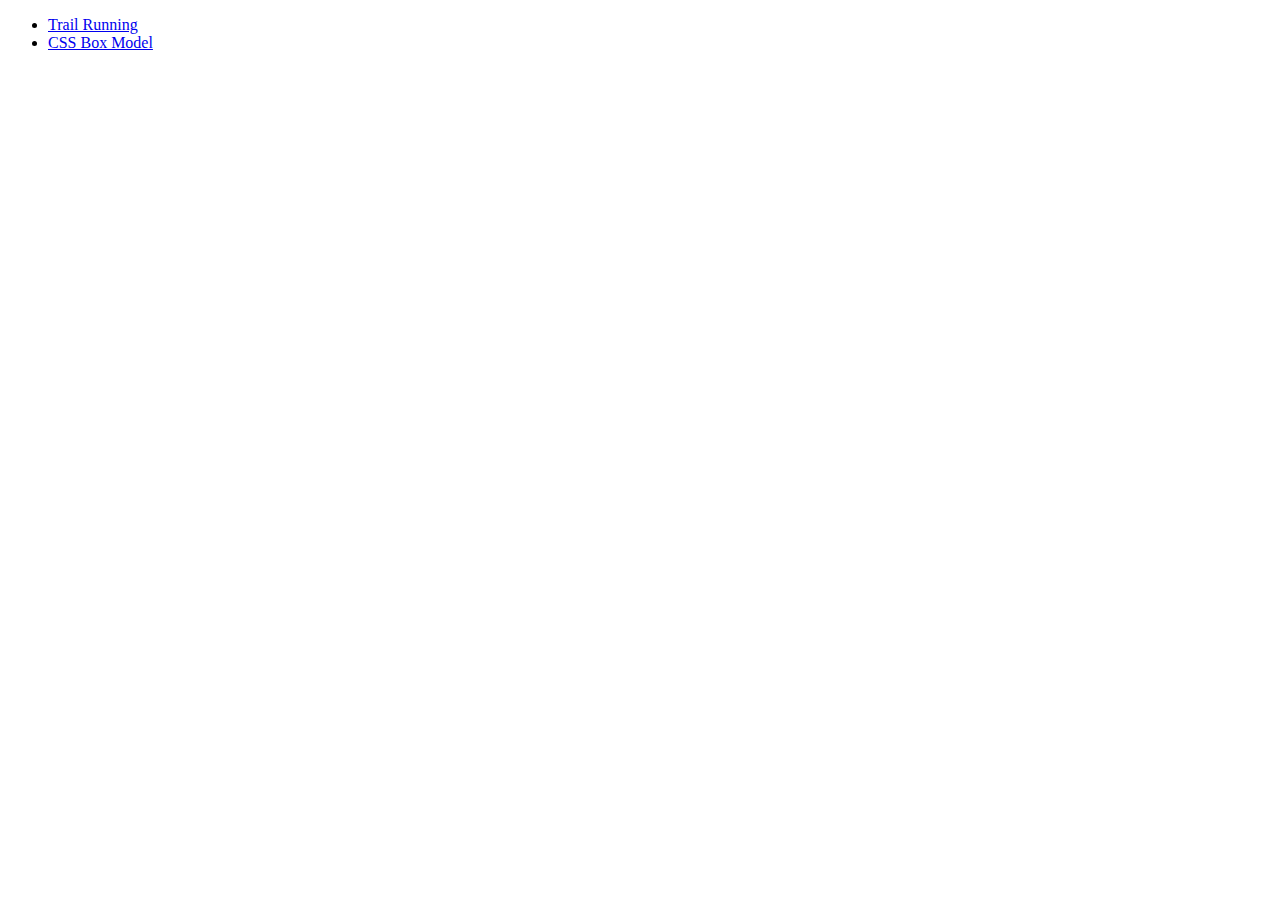
<file: index.html>
<!DOCTYPE html>
<html lang="en">
<head>
    <meta charset="UTF-8">
    <meta name="viewport" content="width=device-width, initial-scale=1.0">
    <title>Document</title>
</head>
<body>
    <ul>
        <li><a href="running.html">Trail Running</a></li>
        <li><a href="box_model.html">CSS Box Model</a></li>
    </ul>
</body>
</html>
</file>
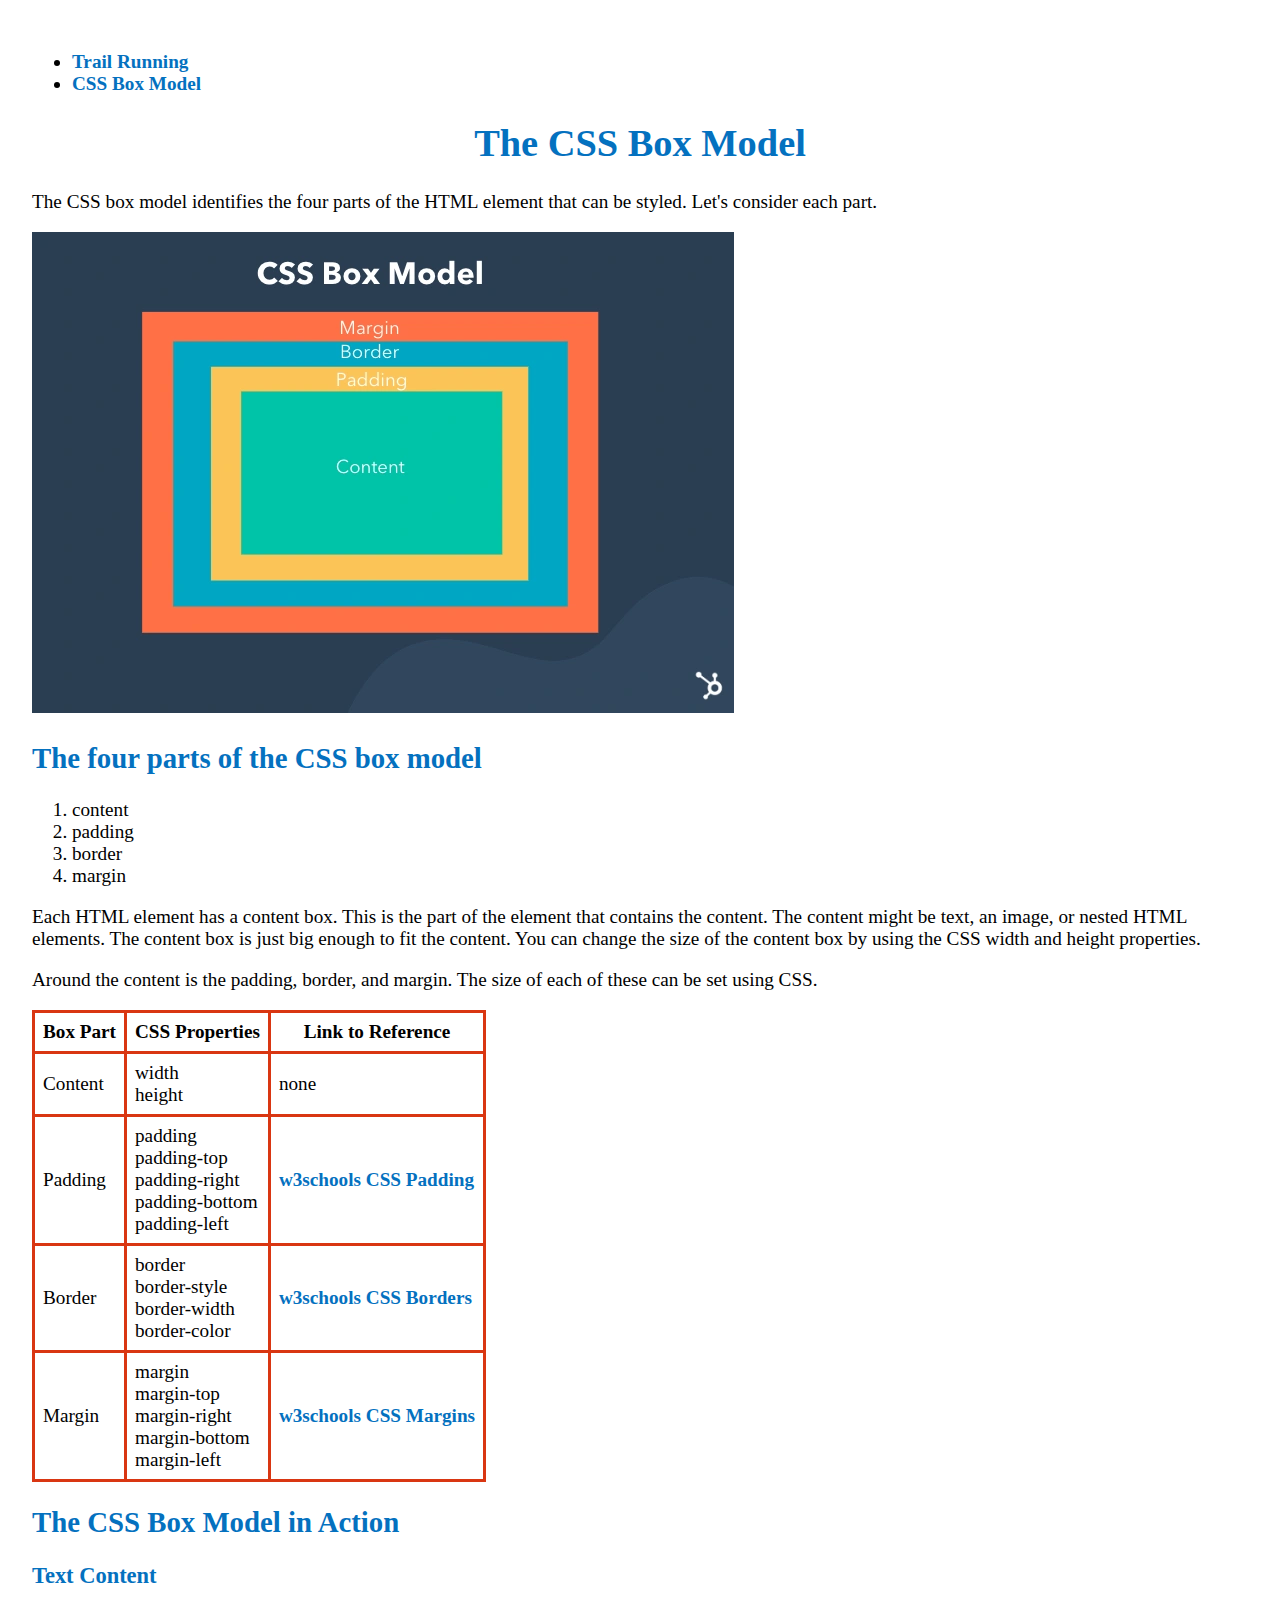
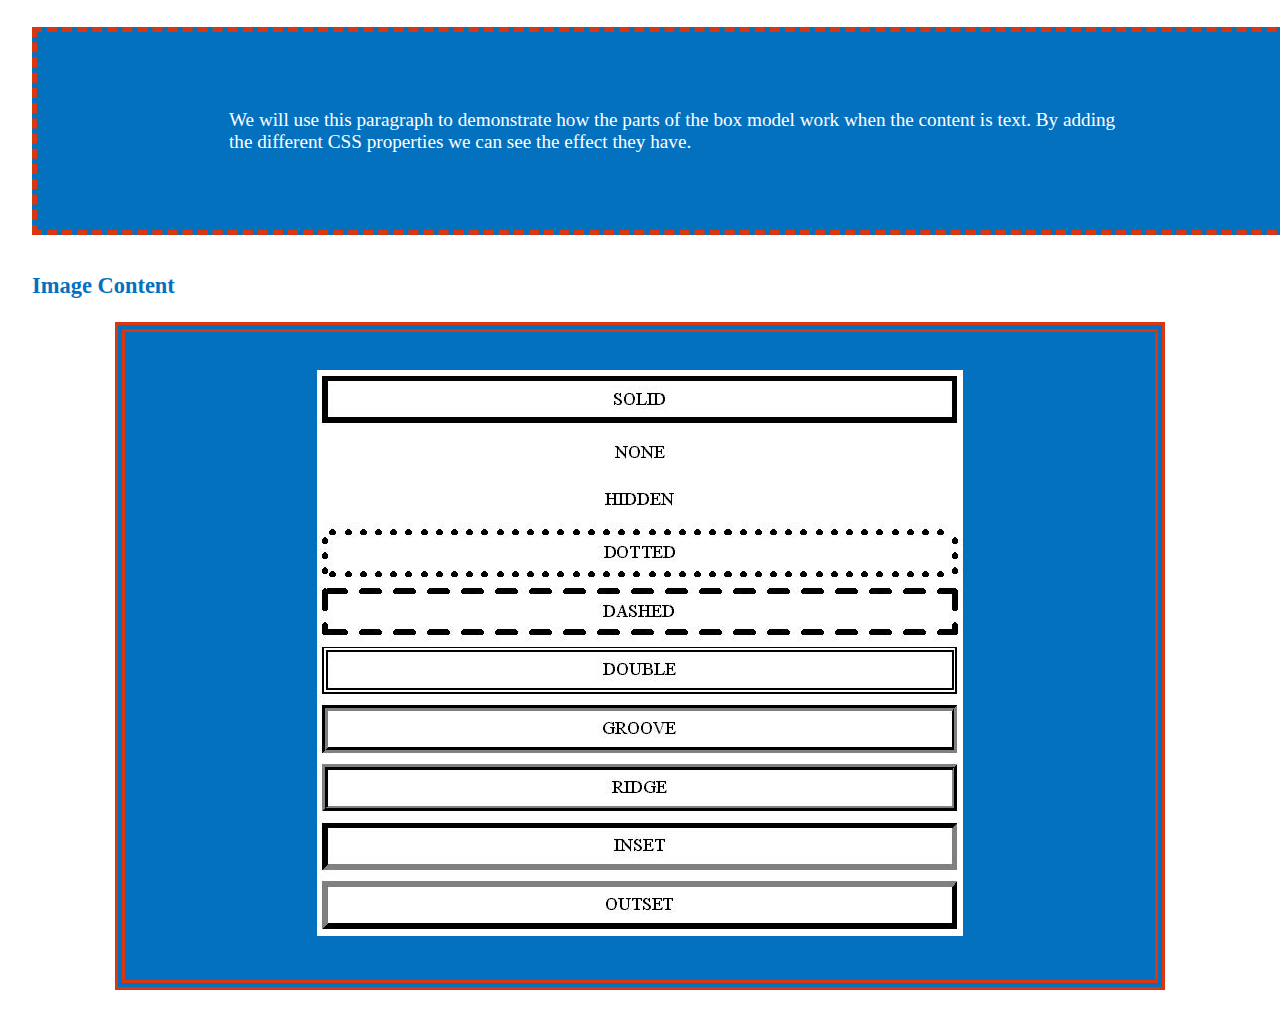
<file: box_model.html>
<!doctype html>
<html lang="en-US">

<head>
  <meta charset="UTF-8">

  <title>CSS Box Model</title>

  <meta name="description" content="Learn CSS Box Model">
  <meta name="keywords" content="CSS, box model">
  <meta name="author" content="Laura Coombs">
  <meta name="viewport" content="width=device-width, initial-scale=1.0">
  <link rel="stylesheet" type="text/css" href="resources/box_model_style.css">
</head>

<body>
  <ul>
    <li><a href="running.html">Trail Running</a></li>
    <li><a href="box_model.html">CSS Box Model</a></li>
  </ul>
  <h1>The CSS Box Model</h1>

  <p>The CSS box model identifies the four parts of the HTML element that
    can be styled. Let's consider each part.</p>

  <img src="resources/css_box_model.jpg" alt="CSS Box Model image" height="481" width="702">

  <h2>The four parts of the CSS box model</h2>

  <ol>
    <li>content</li>
    <li>padding</li>
    <li>border</li>
    <li>margin</li>
  </ol>

  <p>Each HTML element has a content box. This is the part of the element that
    contains the content. The content might be text, an image, or nested HTML
    elements. The content box is just big enough to fit the content. You can
    change the size of the content box by using the CSS width and height
    properties.</p>

  <p>Around the content is the padding, border, and margin. The size of each of
    these can be set using CSS.</p>

  <table>
    <tr>
      <th>Box Part</th>
      <th>CSS Properties</th>
      <th>Link to Reference</th>
    </tr>

    <tr>
      <td>Content</td>
      <td>width <br>height</td>
      <td>none</td>
    </tr>

    <tr>
      <td>Padding</td>
      <td>padding<br>padding-top<br>padding-right<br>padding-bottom<br>
        padding-left</td>
      <td><a href="https://www.w3schools.com/css/css_padding.asp" title="CSS Padding">w3schools CSS Padding</a></td>
    </tr>

    <tr>
      <td>Border</td>
      <td>border<br>border-style<br>border-width<br>border-color</td>
      <td><a href="https://www.w3schools.com/css/css_border.asp" title="CSS Borders">w3schools CSS Borders</a></td>
    </tr>

    <tr>
      <td>Margin</td>
      <td>margin<br>margin-top<br>margin-right<br>margin-bottom<br>
        margin-left</td>
      <td><a href="https://www.w3schools.com/css/css_margin.asp" title="CSS Margins">w3schools CSS Margins</a></td>
    </tr>

  </table>


  <h2>The CSS Box Model in Action</h2>

  <h3>Text Content</h3>

  <p class="text-content">We will use this paragraph to demonstrate how the parts of
    the box model work when the content is text. By adding the
    different CSS properties we can see the effect they have.</p>

  <h3>Image Content</h3>

  <div class="content">
    <a href="https://css-tricks.com/almanac/properties/b/border/">
      <img src="resources/border.jpg" alt="CSS Border Tricks" height="566" width="646" title="CSS Tricks: Border">
    </a>
  </div>


</body>

</html>
</file>
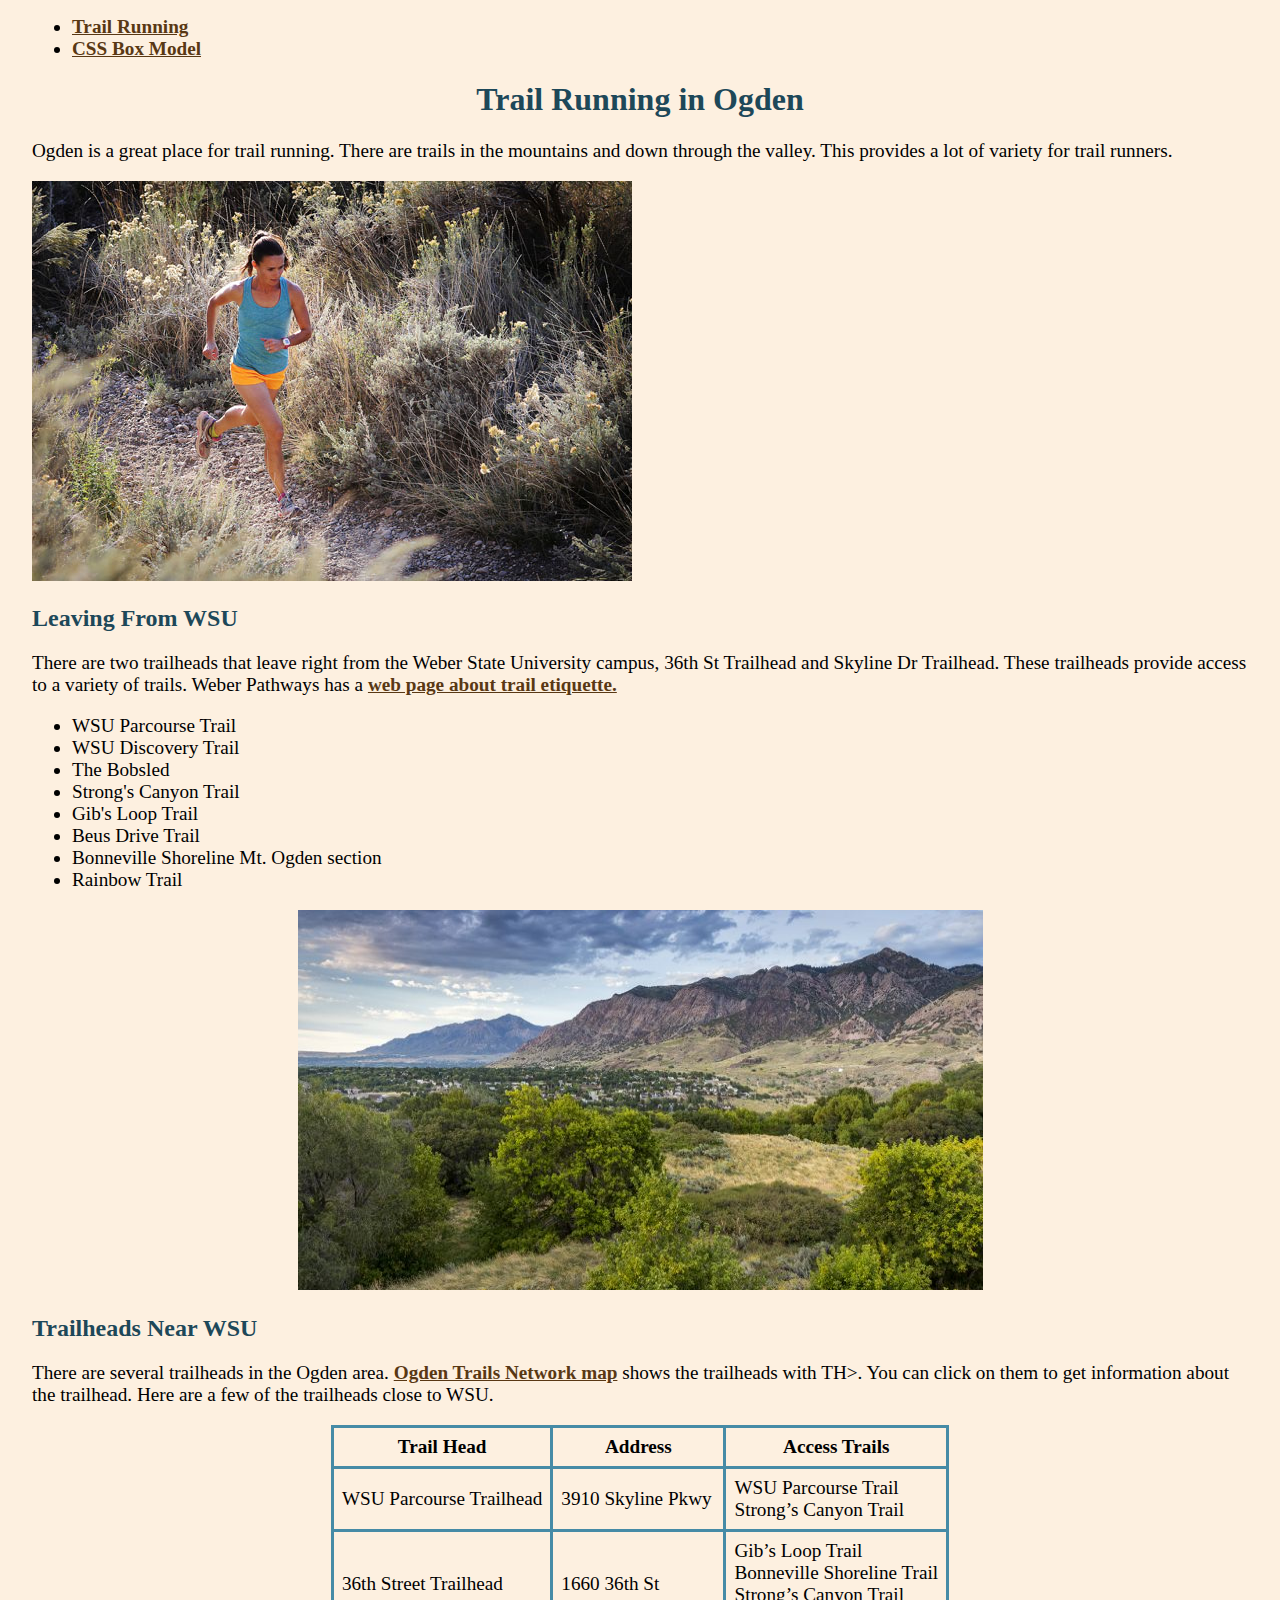
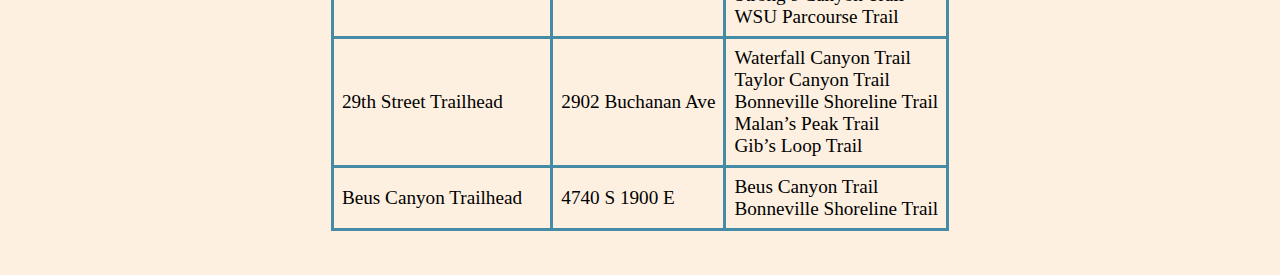
<file: running.html>
<!doctype html>
<html lang="en-US">

<head>
<meta charset="UTF-8">

<title>Trail Running</title>

<meta name="description" content="a brief view of running in Ogden">
<meta name="keywords" content="running, run, Ogden, trail running, trails">
<meta name="author" content= "Linda DuHadway, Laura Coombs">
<meta name="viewport" content="width=device-width, initial-scale=1.0">
<link rel="stylesheet" type="text/css" href="resources/running_style.css">
</head>

<body>
<ul>
	<li><a href="running.html">Trail Running</a></li>
	<li><a href="box_model.html">CSS Box Model</a></li>
</ul>

<h1>Trail Running in Ogden</h1>

<p>Ogden is a great place for trail running. There are trails in the mountains 
and down through the valley. This provides a lot of variety for trail runners.
</p>

<a href="https://www.ogdenmarathon.com/">
<img src="resources/runner.jpg" 
	alt="Cynthia Fowler running on a trail in the Ogden area" 
	width="600" height="400">
</a>
<h2>Leaving From WSU</h2>

<p>There are two trailheads that leave right from the Weber State University 
campus, 36th St Trailhead and Skyline Dr Trailhead. These trailheads provide 
access to a variety of trails. Weber Pathways has a 
<a href="https://www.weberpathways.org/trail-etiquette">web page 
about trail etiquette.</a></p>

<ul>
<li>WSU Parcourse Trail</li>
<li>WSU Discovery Trail</li>
<li>The Bobsled</li>
<li>Strong's Canyon Trail</li>
<li>Gib's Loop Trail</li>
<li>Beus Drive Trail</li>
<li>Bonneville Shoreline Mt. Ogden section</li>
<li>Rainbow Trail</li>
</ul>

<p class="picture">
<img src="resources/view.jpg" 
	alt="View of a trail in the Ogden mountains" 
	width="685" height="380">
</p>

<h2>Trailheads Near WSU</h2>
<p>
There are several trailheads in the Ogden area. 
	<a href="http://trails.ogdencity.com/">Ogden Trails Network map</a> shows
the trailheads with TH>. You can click on them to get information about the 
trailhead. Here are a few of the trailheads close to WSU.
</p>

<div>
<table>

<tr>
<th>Trail Head</th>
<th>Address</th>
<th>Access Trails</th>
</tr>

<tr>
<td>WSU Parcourse Trailhead</td>
<td>3910 Skyline Pkwy</td>
<td>WSU Parcourse Trail<br> Strong’s Canyon Trail</td>
</tr>

<tr>
<td>36th Street Trailhead</td>
<td>1660 36th St</td>
<td>Gib’s Loop Trail<br> Bonneville Shoreline Trail<br> Strong’s Canyon Trail
	<br>WSU Parcourse Trail</td>
</tr>

<tr>
<td>29th Street Trailhead</td>
<td>2902 Buchanan Ave</td>
<td>Waterfall Canyon Trail<br> Taylor Canyon Trail<br> Bonneville Shoreline Trail<br>
Malan’s Peak Trail<br> Gib’s Loop Trail</td>
</tr>

<tr>
<td>Beus Canyon Trailhead</td>
<td>4740 S 1900 E</td>
<td>Beus Canyon Trail<br> Bonneville Shoreline Trail</td>
</tr>

</table>
</div>

</body>
</html>
</file>
<file: resources/box_model_style.css>
/*
  white: #FFFFFF
  accent1 #0471BF
  accent2 #D93612
*/

body {
  padding: 24px;
  font-size: 1.2em;
}

div.content {
  background-color: #0471BF;
  border: #D93612 double 10px;
  margin-right: auto;
  margin-left: auto;
  padding: 2em 10em 2em 10em;
  width: 646px;
}

h1 {
  text-align: center;
}

h1, h2, h3 {
  color: #0471BF;
}

p.text-content {
  background-color: #0471BF;
  border: #D93612 dashed 5px;
  color: #FFFFFF;
  margin: 2em auto;
  padding: 4em 10em;
  width: 70vw;
}

a {
  color: #0471BF;
  font-weight: bold;
  text-decoration: none;
}

a:hover {
  color: #D93612;
}

table {
  border-collapse: collapse
}

td, th {
  border: #D93612 solid 3px;
  padding: 8px;
}
</file>
<file: resources/running_style.css>
/*
	blue: #468BA6
	darker blue: #1D4859
	orange: #F29A2E
	brown: #593814
	light orange: #FDF0E0
*/

body {
	background-color: #FDF0E0;
	padding: 0 24px 36px 24px;
}

a {
	color: #593814;
	font-weight: bold;
}

a:hover {
	color: #1D4859;
}

h1, h2 {
	color: #1D4859;
}

h1 {
	text-align: center;
}

p.picture {
	text-align: center;
}

p, li, table {
	font-size: 1.2em;
}

td, th {
	border: 3px solid #468BA6;
	padding: 8px;
}

table {
	border-collapse: collapse;
	margin-left: auto;
	margin-right: auto;
}
</file>
